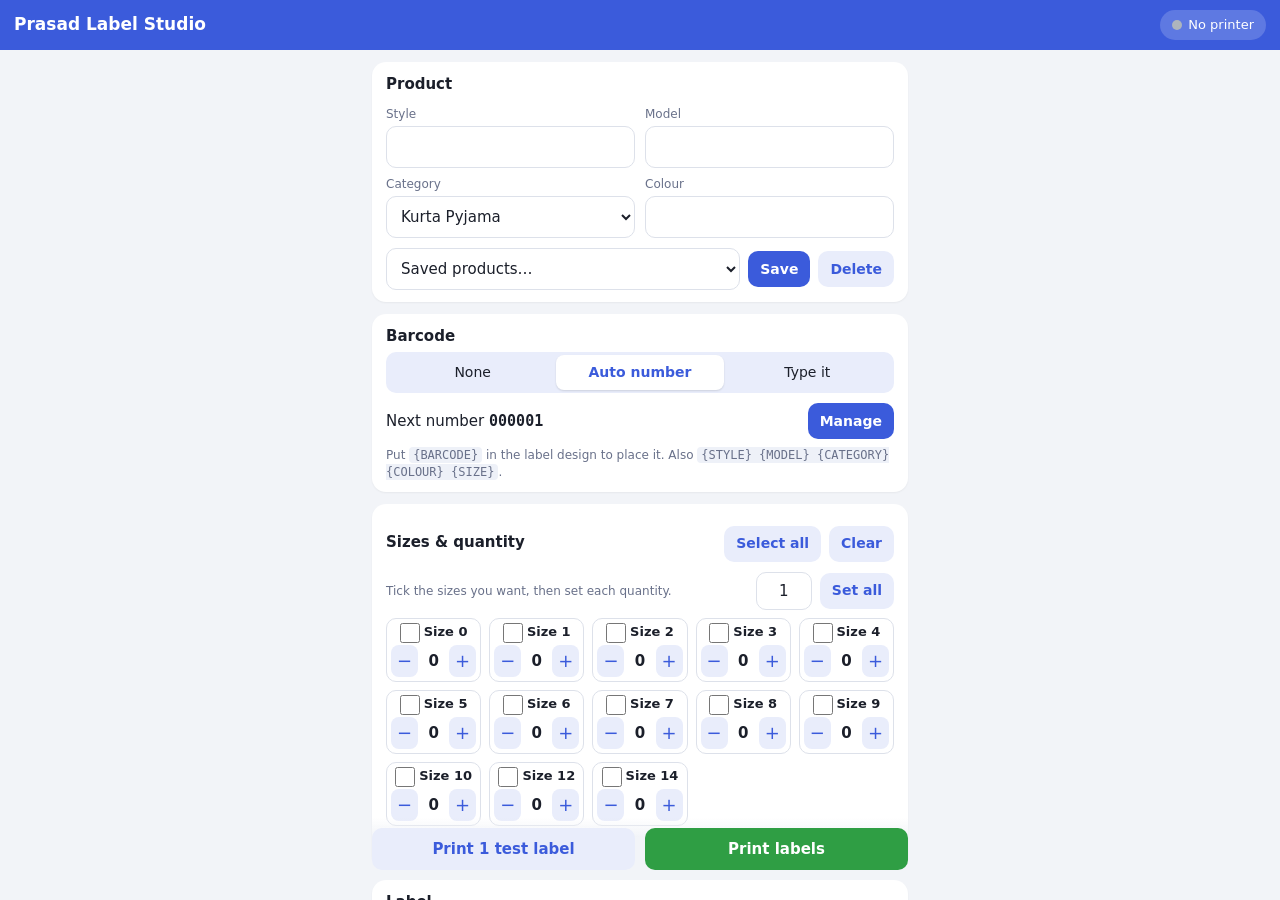
<file: app/src/main/assets/www/index.html>
<!doctype html>
<html lang="en">
<head>
<meta charset="utf-8">
<meta name="viewport" content="width=device-width, initial-scale=1, maximum-scale=1, user-scalable=no">
<title>Prasad Label Studio</title>
<link rel="stylesheet" href="style.css">
</head>
<body>

<!-- ============ HOME ============ -->
<div id="home">
  <header class="top">
    <div class="brand">Prasad Label Studio</div>
    <button id="printerChip" class="chip" type="button"><span class="dot"></span><span id="printerChipText">No printer</span></button>
  </header>

  <main>
    <div id="pendingBanner" class="banner warn" hidden>
      <div id="pendingBannerText"></div>
      <button id="pendingBannerBtn" type="button" class="btn small">Resolve</button>
    </div>

    <section class="card">
      <h2>Product</h2>
      <div class="grid2">
        <label>Style<input id="fStyle" type="text" maxlength="40" autocomplete="off"></label>
        <label>Model<input id="fModel" type="text" maxlength="40" autocomplete="off"></label>
        <label>Category<select id="fCategory"></select></label>
        <label>Colour<input id="fColour" type="text" maxlength="30" autocomplete="off"></label>
      </div>
      <label id="customCatWrap" hidden>Custom category<input id="fCustomCat" type="text" maxlength="30"></label>
      <div class="row">
        <select id="savedProducts"><option value="">Saved products…</option></select>
        <button id="saveProduct" class="btn small" type="button">Save</button>
        <button id="deleteProduct" class="btn small ghost" type="button">Delete</button>
      </div>
    </section>

    <section class="card">
      <h2>Barcode</h2>
      <div class="seg" id="barcodeSeg">
        <button type="button" data-mode="none">None</button>
        <button type="button" data-mode="auto">Auto number</button>
        <button type="button" data-mode="manual">Type it</button>
      </div>
      <div id="barcodeAuto" class="row" hidden>
        <div class="grow">Next number <b id="nextNumber" class="mono">000001</b></div>
        <button id="manageBarcodes" class="btn small" type="button">Manage</button>
      </div>
      <label id="barcodeManual" hidden>Barcode text<input id="fManual" type="text" maxlength="40" autocomplete="off"></label>
      <p class="hint">Put <code>{BARCODE}</code> in the label design to place it. Also <code>{STYLE} {MODEL} {CATEGORY} {COLOUR} {SIZE}</code>.</p>
    </section>

    <section class="card">
      <div class="row"><h2 class="grow">Sizes &amp; quantity</h2>
        <button id="selAll" class="btn small ghost" type="button">Select all</button>
        <button id="qtyClear" class="btn small ghost" type="button">Clear</button>
      </div>
      <div class="row"><span class="grow hint" style="margin:0">Tick the sizes you want, then set each quantity.</span>
        <input id="qtyAllVal" inputmode="numeric" value="1" aria-label="Quantity for all sizes" style="width:56px;min-height:36px;text-align:center"><button id="qtyAll1" class="btn small ghost" type="button">Set all</button>
      </div>
      <div id="sizeGrid" class="sizes"></div>
      <div class="row total"><span id="totalText">0 labels</span></div>
    </section>

    <section class="card">
      <h2>Label</h2>
      <div id="homePreview" class="thumb"></div>
      <div class="row">
        <button id="openEditor" class="btn" type="button">Edit label</button>
        <button id="openTemplates" class="btn ghost" type="button">Templates</button>
        <button id="openSettings" class="btn ghost" type="button">Print settings</button>
      </div>
    </section>

    <div id="progress" class="card progress" hidden>
      <div id="progressText"></div>
      <div class="bar"><i id="progressBar"></i></div>
      <button id="progressCancel" class="btn danger small" type="button">Cancel</button>
    </div>

    <div class="actions">
      <button id="printTest" class="btn ghost" type="button">Print 1 test label</button>
      <button id="printBulk" class="btn primary" type="button">Print labels</button>
    </div>
  </main>
</div>

<!-- ============ EDITOR ============ -->
<div id="editor" hidden>
  <div class="ed-top">
    <button id="edReturn" type="button"><i>&#8592;</i>Return</button>
    <button id="edSave" type="button"><i>&#10003;</i>Save</button>
    <button id="edMore" type="button"><i>&#8942;</i>More</button>
    <button id="edAll" type="button"><i>&#9635;</i>Select all</button>
    <button id="edMulti" type="button"><i>&#9744;</i><span id="edMultiText">Single</span></button>
    <button id="edUndo" type="button"><i>&#8630;</i>Undo</button>
    <button id="edRedo" type="button"><i>&#8631;</i>Redo</button>
  </div>
  <div class="ed-tools">
    <button data-tool="text" type="button"><i>T</i>Text</button>
    <button data-tool="icon" type="button"><i>&#9733;</i>Icon</button>
    <button data-tool="barcode" type="button"><i>&#9646;&#9647;&#9646;</i>Barcode</button>
    <button data-tool="insert" type="button"><i>&#9635;</i>Insert</button>
    <button data-tool="qr" type="button"><i>&#9638;</i>QR</button>
    <button data-tool="edit" type="button"><i>&#9998;</i>Edit</button>
    <button data-tool="rect" type="button"><i>&#9645;</i>Rectangle</button>
    <button data-tool="line" type="button"><i>&#9472;</i>Line</button>
    <button data-tool="delete" type="button"><i>&#128465;</i>Delete</button>
  </div>
  <div id="edArea">
    <div id="edStage">
      <div id="rulerTop"></div>
      <div id="rulerLeft"></div>
      <div id="edLabel"></div>
    </div>
    <button id="edPrint" type="button" aria-label="Print test label">&#128438;<small>Print</small></button>
  </div>
  <div id="edTray"></div>
  <input id="edFile" type="file" accept="image/*" hidden>
</div>

<div id="overlay"></div>
<div id="toast" hidden></div>

<script src="app.js"></script>
<script src="editor.js"></script>
</body>
</html>
</file>
<file: app/src/main/assets/www/style.css>
:root{--bg:#f2f4f8;--card:#fff;--ink:#1b1f2a;--mute:#69718a;--line:#dde1ea;--brand:#3b5bdb;--red:#e03131;--blue:#1c7ed6;--green:#2f9e44;--amber:#f08c00}
*{box-sizing:border-box;-webkit-tap-highlight-color:transparent}
html,body{margin:0;height:100%;background:var(--bg);color:var(--ink);font:15px/1.35 system-ui,-apple-system,Roboto,sans-serif;overscroll-behavior:none}
[hidden]{display:none!important}
button{font:inherit;color:inherit}
input,select{font:inherit;width:100%;min-height:42px;padding:8px 10px;border:1px solid var(--line);border-radius:10px;background:#fff;color:var(--ink)}
label{display:block;font-size:12px;color:var(--mute);margin:8px 0 0}
label input,label select{margin-top:4px;font-size:15px;color:var(--ink)}
code{background:#eef1f8;padding:1px 4px;border-radius:4px;font-size:12px}
.mono{font-family:ui-monospace,Menlo,monospace}

#home{height:100%;overflow:auto;padding-bottom:20px}
.top{position:sticky;top:0;z-index:5;display:flex;align-items:center;gap:8px;padding:10px 14px;background:var(--brand);color:#fff}
.brand{flex:1;font-weight:700;font-size:17px}
.chip{display:flex;align-items:center;gap:6px;border:0;border-radius:999px;padding:6px 12px;background:rgba(255,255,255,.18);color:#fff;font-size:13px;max-width:55%}
.chip span#printerChipText{overflow:hidden;text-overflow:ellipsis;white-space:nowrap}
.dot{width:10px;height:10px;border-radius:50%;background:#adb5bd;flex:none}
.chip.connected .dot{background:#69db7c}.chip.connecting .dot{background:#ffd43b}.chip.error .dot{background:#ff8787}
main{padding:12px;max-width:560px;margin:0 auto}
.card{background:var(--card);border-radius:14px;padding:12px 14px;margin-bottom:12px;box-shadow:0 1px 2px rgba(0,0,0,.05)}
.card h2{margin:0 0 4px;font-size:15px}
.grid2{display:grid;grid-template-columns:1fr 1fr;gap:0 10px}
.row{display:flex;align-items:center;gap:8px;margin-top:10px}
.grow{flex:1}
.hint{font-size:12px;color:var(--mute);margin:8px 0 0}
.banner{display:flex;gap:10px;align-items:center;padding:10px 12px;border-radius:12px;margin-bottom:12px}
.banner.warn{background:#fff4e0;border:1px solid #ffd8a1}

.btn{min-height:42px;padding:8px 16px;border:0;border-radius:10px;background:var(--brand);color:#fff;font-weight:600;flex:1}
.btn.small{min-height:36px;padding:6px 12px;flex:none;font-size:14px}
.btn.ghost{background:#e9edfb;color:var(--brand)}
.btn.danger{background:var(--red)}
.btn.primary{background:var(--green)}
.btn:disabled{opacity:.5}
.actions{display:flex;gap:10px;position:sticky;bottom:0;padding:10px 0;background:linear-gradient(transparent,var(--bg) 30%)}

.seg{display:flex;background:#e9edfb;border-radius:10px;padding:3px;margin-top:6px}
.seg button{flex:1;border:0;background:none;border-radius:8px;padding:8px 4px;font-size:14px}
.seg button.on{background:#fff;color:var(--brand);font-weight:700;box-shadow:0 1px 2px rgba(0,0,0,.12)}

.sizes{display:grid;grid-template-columns:repeat(auto-fill,minmax(92px,1fr));gap:8px;margin-top:8px}
.size{border:1px solid var(--line);border-radius:10px;padding:4px;text-align:center;background:#fff}
.size.has{border-color:var(--brand);background:#f1f4ff}
.size b{display:block;font-size:13px;margin-bottom:2px}
.size .q{display:flex;align-items:center}
.size button{width:30px;height:32px;border:0;background:#e9edfb;border-radius:8px;font-size:18px;color:var(--brand)}
.size input{min-height:32px;padding:0;text-align:center;border:0;background:none;font-weight:700;width:100%}
.total{justify-content:flex-end;font-weight:700}

.thumb{display:flex;justify-content:center;padding:10px;background:#e4e8f1;border-radius:10px;overflow:hidden}
.progress .bar{height:8px;border-radius:6px;background:#e9edfb;margin:8px 0;overflow:hidden}
.progress .bar i{display:block;height:100%;width:0;background:var(--green);transition:width .2s}

/* overlay: sheets and dialogs */
#overlay{position:fixed;inset:0;z-index:50;pointer-events:none}
.scrim{position:absolute;inset:0;background:rgba(0,0,0,.4);pointer-events:auto;display:flex;align-items:flex-end;justify-content:center}
.scrim.mid{align-items:center;padding:20px}
.sheet{background:#fff;width:100%;max-width:560px;max-height:88%;overflow:auto;border-radius:18px 18px 0 0;padding:14px 16px 18px}
.scrim.mid .sheet{border-radius:16px;max-height:80%}
.sheet h3{margin:0 0 8px;font-size:17px}
.sheet .btns{display:flex;gap:10px;margin-top:14px}
.list>div{display:flex;align-items:center;gap:8px;padding:9px 0;border-bottom:1px solid var(--line)}
.list .grow small{display:block;color:var(--mute)}
.pill{font-size:11px;padding:2px 7px;border-radius:999px;background:#e9edfb;color:var(--brand)}
#toast{position:fixed;left:50%;bottom:90px;transform:translateX(-50%);z-index:80;background:#222;color:#fff;padding:9px 16px;border-radius:999px;font-size:14px;max-width:88%;text-align:center}

/* ============ editor ============ */
#editor{position:fixed;inset:0;z-index:20;display:flex;flex-direction:column;background:#e6e8ee}
.ed-top,.ed-tools{display:flex;overflow-x:auto;background:#fff;border-bottom:1px solid var(--line);scrollbar-width:none}
.ed-top button,.ed-tools button{flex:1 0 auto;min-width:56px;display:flex;flex-direction:column;align-items:center;gap:1px;padding:6px 6px;border:0;background:none;font-size:11px;color:#333}
.ed-top i,.ed-tools i{font-style:normal;font-size:19px;line-height:22px;height:22px}
.ed-top{background:#2b2f3a}.ed-top button{color:#fff}
.ed-top button.on,.ed-tools button.on{color:var(--brand);font-weight:700}
.ed-top button.on{color:#74c0fc}
.ed-top button:disabled{opacity:.35}
.ed-tools button:active{background:#eef1f8}
#edArea{flex:1;position:relative;overflow:hidden;min-height:0}
#edStage{position:absolute;left:0;top:0}
#rulerTop,#rulerLeft{position:absolute;background:#f8f9fb;color:#666;font-size:9px;overflow:hidden}
#rulerTop i,#rulerLeft i{position:absolute;background:#9aa0ad}
#rulerTop b,#rulerLeft b{position:absolute;font-weight:400}
#edLabel{position:absolute;background:#fff;box-shadow:0 1px 6px rgba(0,0,0,.25);touch-action:none;overflow:visible}
#edLabel::after{content:'';position:absolute;inset:2%;border:1px dashed #d0d4de;pointer-events:none}
.obj{position:absolute;touch-action:none;user-select:none;-webkit-user-select:none}
.obj.sel{outline:1.5px solid var(--blue)}
.obj.multi{outline:1.5px dashed var(--blue)}
.obj .t{position:absolute;left:0;top:0;width:100%;white-space:nowrap;line-height:1;pointer-events:none}
.obj .t.ph{color:#9aa0ad;font-style:italic}
.obj img{width:100%;height:100%;display:block;pointer-events:none;-webkit-user-drag:none}
.obj .cap{position:absolute;left:0;right:0;bottom:0;text-align:center;line-height:1;pointer-events:none;font-family:sans-serif}
.obj .empty{position:absolute;inset:0;border:1px dashed #9aa0ad;color:#9aa0ad;font-size:10px;display:flex;align-items:center;justify-content:center;pointer-events:none}
.rz{position:absolute;right:-14px;bottom:-14px;width:28px;height:28px;border-radius:50%;background:var(--blue);border:3px solid #fff;box-shadow:0 1px 4px rgba(0,0,0,.4);touch-action:none;z-index:3}
.info{position:absolute;left:-14px;top:-14px;width:26px;height:26px;border-radius:50%;background:var(--blue);color:#fff;border:2px solid #fff;font:italic 700 15px/22px Georgia,serif;text-align:center;box-shadow:0 1px 4px rgba(0,0,0,.4);z-index:3;padding:0}
#edPrint{position:absolute;right:14px;bottom:14px;width:58px;height:58px;border-radius:50%;border:0;background:var(--red);color:#fff;font-size:22px;line-height:24px;box-shadow:0 3px 8px rgba(0,0,0,.35);display:flex;flex-direction:column;align-items:center;justify-content:center;z-index:4}
#edPrint small{font-size:10px;line-height:10px}
#edTray{background:#fff;border-top:1px solid var(--line);padding:8px 10px 10px;height:min(40vh,300px);overflow:auto;flex:none}
#edTray .hintline{color:var(--mute);text-align:center;padding:24px 8px}
#edTray .txt{display:flex;gap:8px;margin-bottom:8px}
#edTray .txt input{flex:1}
.tiles{display:grid;grid-template-columns:repeat(auto-fill,minmax(74px,1fr));gap:8px}
.tile{display:flex;flex-direction:column;align-items:center;justify-content:center;min-height:58px;border:1px solid var(--line);border-radius:10px;background:#f7f8fb;padding:4px;font-size:11px;color:var(--mute)}
.tile b{font-size:15px;color:var(--ink);margin-top:2px}
.tile.on{border-color:var(--blue);background:#e7f1ff}
.tile.del b{color:var(--red)}
.tile.step{flex-direction:row;gap:4px;padding:0}
.tile.step button{flex:none;width:28px;height:44px;border:0;background:none;font-size:20px;color:var(--brand)}
.tile.step div{flex:1;text-align:center}
.fields{display:grid;grid-template-columns:1fr 1fr;gap:0 10px}
.swatches{display:flex;flex-wrap:wrap;gap:8px}
.swatches button{width:44px;height:44px;border:1px solid var(--line);border-radius:10px;background:#fff;font-size:22px}
.chips{display:flex;flex-wrap:wrap;gap:8px;margin-top:6px}
.chips button{border:1px solid var(--line);background:#f7f8fb;border-radius:999px;padding:7px 12px}

.size label.pick{display:flex;align-items:center;justify-content:center;gap:4px;margin:0 0 2px;font-size:13px;color:var(--ink)}
.size .chk{width:20px;min-height:20px;height:20px;margin:0;padding:0}
</file>
